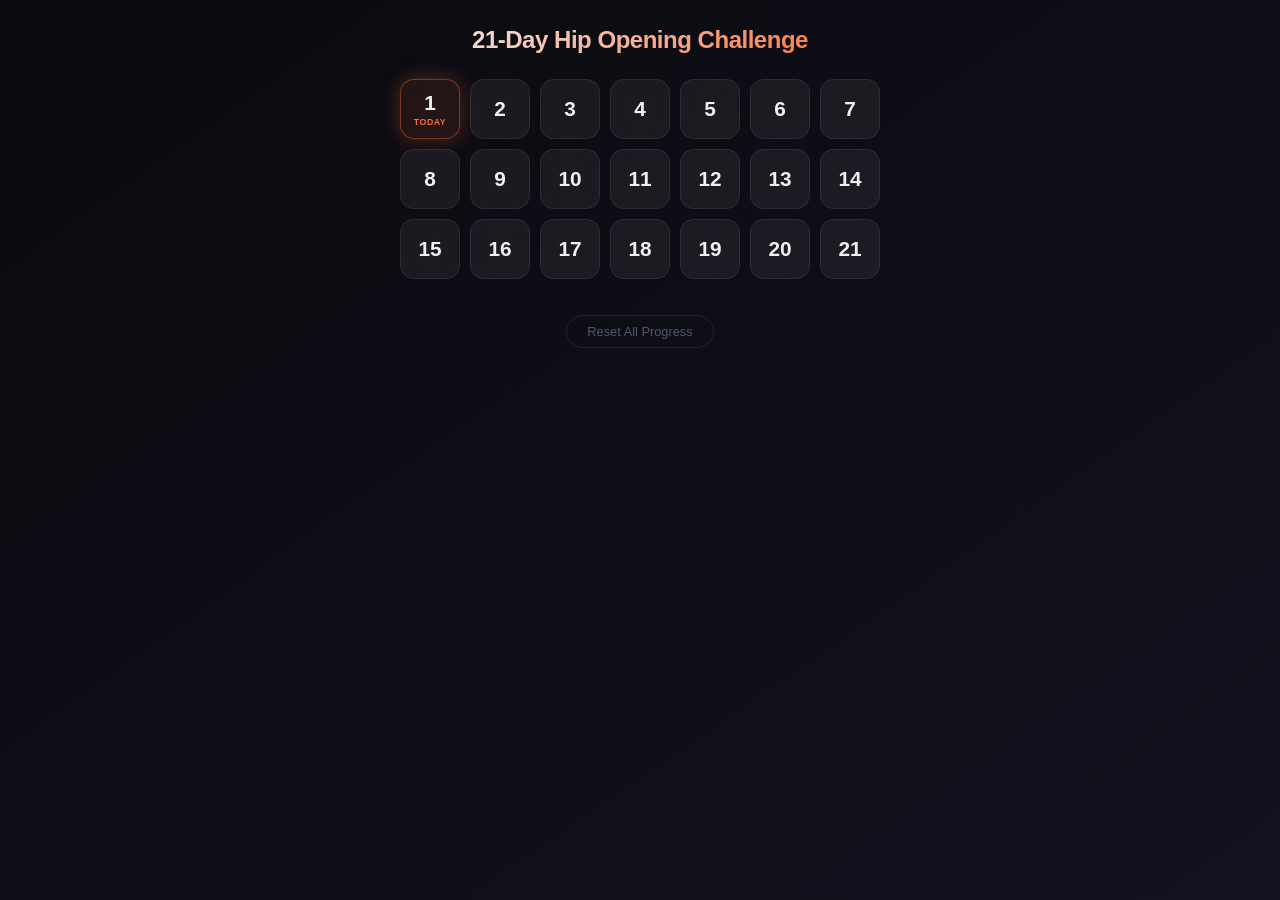
<file: index.html>
<!DOCTYPE html>
<html lang="en">
<head>
  <meta charset="UTF-8">
  <meta name="viewport" content="width=device-width, initial-scale=1.0, viewport-fit=cover, user-scalable=no">
  <meta name="theme-color" content="#0a0a0f">
  <meta name="apple-mobile-web-app-capable" content="yes">
  <meta name="apple-mobile-web-app-status-bar-style" content="black-translucent">
  <link rel="manifest" href="manifest.json">
  <link rel="icon" href="icons/icon-192.svg" type="image/svg+xml">
  <link rel="apple-touch-icon" href="icons/icon-192.svg">
  <link rel="stylesheet" href="css/style.css">
  <title>21-Day Hip Opening Challenge</title>
</head>
<body>
  <div id="app"></div>
  <script src="js/images.js"></script>
  <script src="js/data.js"></script>
  <script src="js/timer.js"></script>
  <script src="js/progress.js"></script>
  <script src="js/ui.js"></script>
  <script src="js/app.js"></script>
  <script>
    if ('serviceWorker' in navigator) {
      navigator.serviceWorker.register('./sw.js');
    }
  </script>
</body>
</html>
</file>
<file: css/style.css>
/* ── Variables ──────────────────────────────────────────────── */

:root {
  --bg-primary: #0a0a0f;
  --bg-secondary: #12121f;
  --bg-card: rgba(255, 255, 255, 0.06);
  --bg-card-hover: rgba(255, 255, 255, 0.1);
  --accent: #ff6b35;
  --accent-glow: rgba(255, 107, 53, 0.3);
  --success: #00d4aa;
  --success-glow: rgba(0, 212, 170, 0.3);
  --text-primary: #f0f0f0;
  --text-secondary: #8888aa;
  --text-muted: #555570;
  --radius: 14px;
  --radius-sm: 8px;
  --transition: 200ms ease;
}

/* ── Reset & Base ──────────────────────────────────────────── */

*, *::before, *::after {
  box-sizing: border-box;
  margin: 0;
  padding: 0;
}

html, body {
  height: 100%;
  overflow: hidden;
}

body {
  font-family: -apple-system, BlinkMacSystemFont, 'Segoe UI', Roboto, 'Helvetica Neue', Arial, sans-serif;
  background: linear-gradient(145deg, var(--bg-primary) 0%, var(--bg-secondary) 100%);
  color: var(--text-primary);
  -webkit-font-smoothing: antialiased;
  -moz-osx-font-smoothing: grayscale;
  -webkit-tap-highlight-color: transparent;
}

#app {
  height: 100%;
  overflow-y: auto;
  -webkit-overflow-scrolling: touch;
}

button {
  font-family: inherit;
  cursor: pointer;
  border: none;
  background: none;
  color: inherit;
  font-size: inherit;
}

img {
  display: block;
  max-width: 100%;
}

/* ── Screen Base ───────────────────────────────────────────── */

.screen {
  min-height: 100%;
  padding: 20px;
  padding-top: env(safe-area-inset-top, 20px);
  padding-bottom: calc(env(safe-area-inset-bottom, 20px) + 20px);
  max-width: 520px;
  margin: 0 auto;
}

/* ── Home Screen ───────────────────────────────────────────── */

.app-header {
  text-align: center;
  padding: 24px 0 20px;
}

.app-header h1 {
  font-size: 1.5rem;
  font-weight: 700;
  letter-spacing: -0.02em;
  line-height: 1.3;
  background: linear-gradient(135deg, var(--text-primary), var(--accent));
  -webkit-background-clip: text;
  -webkit-text-fill-color: transparent;
  background-clip: text;
}

.streak-badge {
  display: inline-flex;
  align-items: center;
  gap: 6px;
  margin-top: 12px;
  padding: 6px 16px;
  background: rgba(255, 107, 53, 0.15);
  border: 1px solid rgba(255, 107, 53, 0.3);
  border-radius: 20px;
  font-size: 0.9rem;
  font-weight: 600;
}

.streak-fire {
  font-size: 1.1rem;
}

.streak-count {
  color: var(--accent);
}

.all-complete-banner {
  text-align: center;
  padding: 14px 20px;
  margin-bottom: 16px;
  background: rgba(0, 212, 170, 0.12);
  border: 1px solid rgba(0, 212, 170, 0.3);
  border-radius: var(--radius);
  font-weight: 600;
  color: var(--success);
}

/* Day Grid */

.day-grid {
  display: grid;
  grid-template-columns: repeat(3, 1fr);
  gap: 10px;
  padding: 4px 0;
}

@media (min-width: 520px) {
  .day-grid {
    grid-template-columns: repeat(7, 1fr);
  }
}

.day-card {
  position: relative;
  display: flex;
  flex-direction: column;
  align-items: center;
  justify-content: center;
  aspect-ratio: 1;
  background: var(--bg-card);
  border: 1px solid rgba(255, 255, 255, 0.08);
  border-radius: var(--radius);
  transition: all var(--transition);
  -webkit-backdrop-filter: blur(8px);
  backdrop-filter: blur(8px);
}

.day-card:active {
  transform: scale(0.95);
}

.day-number {
  font-size: 1.3rem;
  font-weight: 700;
}

.day-check {
  position: absolute;
  top: 6px;
  right: 6px;
  font-size: 0.75rem;
  color: var(--success);
  background: rgba(0, 212, 170, 0.2);
  width: 20px;
  height: 20px;
  border-radius: 50%;
  display: flex;
  align-items: center;
  justify-content: center;
  font-weight: 700;
}

.day-partial {
  font-size: 0.65rem;
  color: var(--text-secondary);
  margin-top: 2px;
}

.day-today {
  font-size: 0.55rem;
  font-weight: 700;
  color: var(--accent);
  letter-spacing: 0.06em;
  margin-top: 2px;
}

.day-done {
  border-color: rgba(0, 212, 170, 0.25);
  background: rgba(0, 212, 170, 0.08);
}

.day-current {
  border-color: rgba(255, 107, 53, 0.4);
  background: rgba(255, 107, 53, 0.1);
  box-shadow: 0 0 20px var(--accent-glow);
}

.reset-btn {
  display: block;
  margin: 32px auto 0;
  padding: 8px 20px;
  font-size: 0.8rem;
  color: var(--text-muted);
  border: 1px solid rgba(255, 255, 255, 0.08);
  border-radius: 20px;
  transition: all var(--transition);
}

.reset-btn:hover {
  color: #ff5555;
  border-color: rgba(255, 85, 85, 0.3);
}

/* ── Day Detail Screen ─────────────────────────────────────── */

.day-header {
  margin-bottom: 16px;
}

.btn-back {
  font-size: 1.4rem;
  padding: 8px 0;
  color: var(--text-secondary);
  transition: color var(--transition);
}

.btn-back:hover {
  color: var(--text-primary);
}

.day-nav {
  display: flex;
  align-items: center;
  justify-content: center;
  gap: 20px;
  margin: 8px 0;
}

.day-nav h2 {
  font-size: 1.5rem;
  font-weight: 700;
  min-width: 100px;
  text-align: center;
}

.btn-nav-arrow {
  font-size: 1.1rem;
  padding: 8px 12px;
  color: var(--text-secondary);
  background: var(--bg-card);
  border-radius: var(--radius-sm);
  transition: all var(--transition);
}

.btn-nav-arrow:hover {
  background: var(--bg-card-hover);
  color: var(--text-primary);
}

.btn-nav-spacer {
  width: 44px;
}

.day-progress-wrap {
  margin-top: 12px;
}

.day-progress-bar {
  height: 4px;
  background: rgba(255, 255, 255, 0.08);
  border-radius: 2px;
  overflow: hidden;
}

.day-progress-fill {
  height: 100%;
  background: linear-gradient(90deg, var(--accent), var(--success));
  border-radius: 2px;
  transition: width 500ms ease;
}

.day-progress-text {
  display: block;
  text-align: center;
  margin-top: 6px;
  font-size: 0.8rem;
  color: var(--text-secondary);
}

.day-done-banner {
  text-align: center;
  padding: 12px;
  margin-bottom: 12px;
  background: rgba(0, 212, 170, 0.1);
  border: 1px solid rgba(0, 212, 170, 0.25);
  border-radius: var(--radius);
  color: var(--success);
  font-weight: 600;
  font-size: 0.95rem;
}

.day-preview-banner {
  text-align: center;
  padding: 10px;
  margin-bottom: 12px;
  background: rgba(255, 255, 255, 0.04);
  border: 1px solid rgba(255, 255, 255, 0.08);
  border-radius: var(--radius);
  color: var(--text-secondary);
  font-size: 0.85rem;
}

/* Pose Cards */

.pose-list {
  display: flex;
  flex-direction: column;
  gap: 12px;
}

.pose-card {
  display: flex;
  align-items: center;
  gap: 14px;
  padding: 12px;
  background: var(--bg-card);
  border: 1px solid rgba(255, 255, 255, 0.06);
  border-radius: var(--radius);
  -webkit-backdrop-filter: blur(8px);
  backdrop-filter: blur(8px);
  transition: all var(--transition);
}

.pose-done {
  border-color: rgba(0, 212, 170, 0.2);
  opacity: 0.7;
}

.pose-image-wrap {
  position: relative;
  width: 72px;
  height: 72px;
  flex-shrink: 0;
  border-radius: var(--radius-sm);
  overflow: hidden;
  background: rgba(255, 255, 255, 0.04);
}

.pose-image {
  width: 100%;
  height: 100%;
  object-fit: cover;
}

.pose-image-placeholder {
  width: 100%;
  height: 100%;
  background: rgba(255, 255, 255, 0.06);
}

.pose-done-overlay {
  position: absolute;
  inset: 0;
  display: flex;
  align-items: center;
  justify-content: center;
  background: rgba(0, 212, 170, 0.6);
  color: white;
  font-size: 1.6rem;
  font-weight: 700;
}

.pose-info {
  flex: 1;
  min-width: 0;
}

.pose-name {
  font-size: 0.95rem;
  font-weight: 600;
  line-height: 1.3;
  margin-bottom: 4px;
}

.pose-duration {
  font-size: 0.8rem;
  color: var(--text-secondary);
}

.pose-action {
  flex-shrink: 0;
}

.btn-start {
  padding: 10px 20px;
  font-size: 0.85rem;
  font-weight: 700;
  color: white;
  background: linear-gradient(135deg, var(--accent), #ff4500);
  border-radius: 24px;
  letter-spacing: 0.03em;
  transition: all var(--transition);
  box-shadow: 0 2px 12px var(--accent-glow);
}

.btn-start:active {
  transform: scale(0.95);
}

.pose-complete-label {
  font-size: 0.85rem;
  font-weight: 600;
  color: var(--success);
}

.pose-locked-label {
  font-size: 1rem;
  color: var(--text-muted);
}

/* ── Timer Screen ──────────────────────────────────────────── */

.timer-screen {
  display: flex;
  flex-direction: column;
  align-items: center;
  justify-content: center;
  text-align: center;
  padding-top: 20px;
}

.btn-back-timer {
  position: absolute;
  top: 20px;
  left: 20px;
  font-size: 1rem;
  padding: 8px 12px;
  color: var(--text-secondary);
  background: var(--bg-card);
  border-radius: var(--radius-sm);
  transition: all var(--transition);
  z-index: 10;
}

.btn-back-timer:hover {
  color: var(--text-primary);
}

.timer-pose-name {
  font-size: 1.2rem;
  font-weight: 700;
  margin-bottom: 16px;
  color: var(--text-primary);
}

.timer-image-wrap {
  width: 90%;
  max-width: 340px;
  aspect-ratio: 4 / 3;
  border-radius: var(--radius);
  overflow: hidden;
  margin-bottom: 20px;
  background: var(--bg-card);
  cursor: zoom-in;
}

.timer-image {
  width: 100%;
  height: 100%;
  object-fit: cover;
}

.timer-ring-wrap {
  position: relative;
  width: 160px;
  height: 160px;
  margin-bottom: 20px;
}

.timer-ring {
  width: 100%;
  height: 100%;
  transform: rotate(-90deg);
}

.timer-ring-bg {
  fill: none;
  stroke: rgba(255, 255, 255, 0.06);
  stroke-width: 6;
}

.timer-ring-fg {
  fill: none;
  stroke: var(--accent);
  stroke-width: 6;
  stroke-linecap: round;
  transition: stroke-dashoffset 300ms linear;
  filter: drop-shadow(0 0 8px var(--accent-glow));
}

.timer-display {
  position: absolute;
  inset: 0;
  display: flex;
  align-items: center;
  justify-content: center;
  font-size: 2.2rem;
  font-weight: 700;
  font-variant-numeric: tabular-nums;
  letter-spacing: 0.02em;
}

/* ── Image Lightbox ─────────────────────────────────────────── */

.image-lightbox {
  position: fixed;
  inset: 0;
  display: flex;
  align-items: center;
  justify-content: center;
  background: rgba(0, 0, 0, 0.92);
  z-index: 300;
  opacity: 0;
  pointer-events: none;
  transition: opacity 250ms ease;
  cursor: zoom-out;
}

.image-lightbox.active {
  opacity: 1;
  pointer-events: auto;
}

.lightbox-image {
  max-width: 92%;
  max-height: 88vh;
  object-fit: contain;
  border-radius: var(--radius);
  animation: lightboxIn 250ms ease;
}

.image-lightbox.active .lightbox-image {
  animation: lightboxIn 250ms ease;
}

@keyframes lightboxIn {
  from { transform: scale(0.85); opacity: 0; }
  to { transform: scale(1); opacity: 1; }
}

.timer-controls {
  display: flex;
  gap: 16px;
  align-items: center;
}

.btn-timer-toggle {
  padding: 14px 40px;
  font-size: 1.1rem;
  font-weight: 700;
  color: white;
  background: linear-gradient(135deg, var(--accent), #ff4500);
  border-radius: 30px;
  letter-spacing: 0.03em;
  transition: all var(--transition);
  box-shadow: 0 4px 20px var(--accent-glow);
}

.btn-timer-toggle:active {
  transform: scale(0.95);
}

.btn-timer-skip {
  padding: 10px 20px;
  font-size: 0.85rem;
  color: var(--text-secondary);
  background: var(--bg-card);
  border: 1px solid rgba(255, 255, 255, 0.08);
  border-radius: 20px;
  transition: all var(--transition);
}

.btn-timer-skip:hover {
  color: var(--text-primary);
}

/* ── Pose Complete Overlay ─────────────────────────────────── */

.pose-complete-overlay {
  position: fixed;
  inset: 0;
  display: flex;
  align-items: center;
  justify-content: center;
  background: rgba(0, 0, 0, 0.7);
  z-index: 100;
  animation: fadeIn 300ms ease;
}

.pose-complete-content {
  text-align: center;
}

.pose-complete-check {
  font-size: 3rem;
  color: var(--success);
  animation: scaleIn 400ms cubic-bezier(0.175, 0.885, 0.32, 1.275);
}

.pose-complete-content p {
  margin-top: 8px;
  font-size: 1rem;
  color: var(--text-primary);
}

.pose-complete-next {
  color: var(--text-secondary) !important;
  font-size: 0.85rem !important;
  margin-top: 12px !important;
}

/* ── Congratulations Overlay ───────────────────────────────── */

.congrats-overlay {
  position: fixed;
  inset: 0;
  display: flex;
  align-items: center;
  justify-content: center;
  background: rgba(0, 0, 0, 0.85);
  z-index: 200;
  opacity: 0;
  transition: opacity 400ms ease;
}

.congrats-overlay.active {
  opacity: 1;
}

.congrats-content {
  text-align: center;
  padding: 40px;
  max-width: 360px;
}

.congrats-icon {
  font-size: 4rem;
  animation: scaleIn 500ms cubic-bezier(0.175, 0.885, 0.32, 1.275);
}

.congrats-content h2 {
  font-size: 1.8rem;
  font-weight: 700;
  margin-top: 16px;
  background: linear-gradient(135deg, var(--success), #00ffcc);
  -webkit-background-clip: text;
  -webkit-text-fill-color: transparent;
  background-clip: text;
}

.congrats-streak {
  font-size: 1.1rem;
  color: var(--accent);
  margin-top: 12px;
  font-weight: 600;
}

.congrats-buttons {
  display: flex;
  flex-direction: column;
  gap: 10px;
  margin-top: 28px;
}

.btn-congrats-next {
  padding: 14px 32px;
  font-size: 1rem;
  font-weight: 700;
  color: white;
  background: linear-gradient(135deg, var(--success), #00b894);
  border-radius: 28px;
  transition: all var(--transition);
  box-shadow: 0 4px 20px var(--success-glow);
}

.btn-congrats-next:active {
  transform: scale(0.95);
}

.btn-congrats-home {
  padding: 10px 20px;
  font-size: 0.85rem;
  color: var(--text-secondary);
  transition: color var(--transition);
}

.btn-congrats-home:hover {
  color: var(--text-primary);
}

/* ── Confetti Effect (CSS-only) ────────────────────────────── */

.congrats-confetti {
  position: fixed;
  inset: 0;
  pointer-events: none;
  overflow: hidden;
}

.congrats-confetti::before,
.congrats-confetti::after {
  content: '';
  position: absolute;
  width: 10px;
  height: 10px;
  top: -10px;
}

.congrats-confetti::before {
  left: 30%;
  background: var(--accent);
  border-radius: 50%;
  animation: confettiFall 2s ease-out forwards;
}

.congrats-confetti::after {
  left: 65%;
  background: var(--success);
  border-radius: 2px;
  animation: confettiFall 2.3s ease-out 0.2s forwards;
}

/* ── Keyframes ─────────────────────────────────────────────── */

@keyframes fadeIn {
  from { opacity: 0; }
  to { opacity: 1; }
}

@keyframes scaleIn {
  from { transform: scale(0); opacity: 0; }
  to { transform: scale(1); opacity: 1; }
}

@keyframes confettiFall {
  0% { transform: translateY(0) rotate(0deg); opacity: 1; }
  100% { transform: translateY(100vh) rotate(720deg); opacity: 0; }
}

/* ── Scrollbar ─────────────────────────────────────────────── */

#app::-webkit-scrollbar {
  width: 4px;
}

#app::-webkit-scrollbar-track {
  background: transparent;
}

#app::-webkit-scrollbar-thumb {
  background: rgba(255, 255, 255, 0.1);
  border-radius: 2px;
}
</file>
